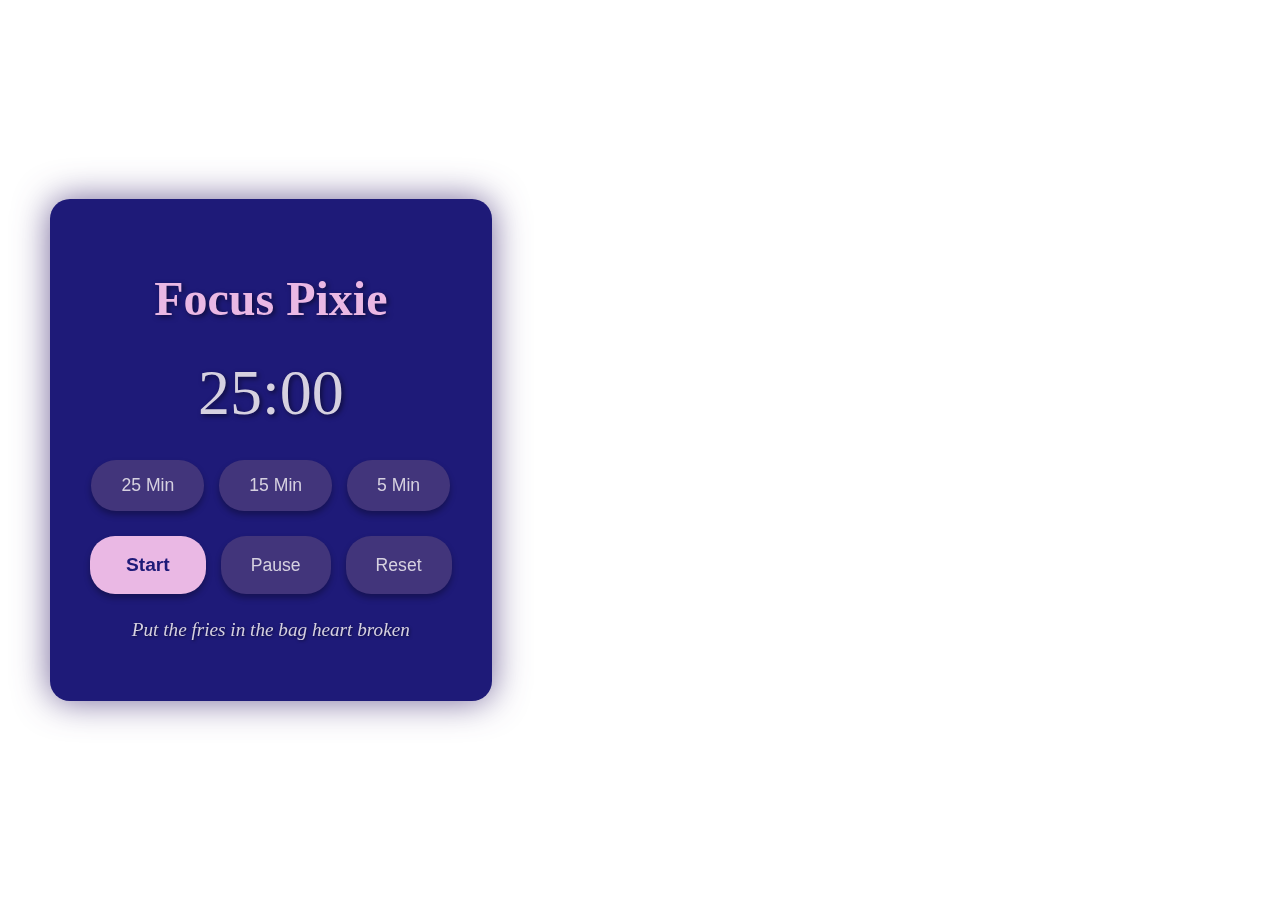
<file: index2.html>
<!DOCTYPE html>
<html lang="en">
<head>
  <meta charset="UTF-8">
  <meta name="viewport" content="width=device-width, initial-scale=1.0">
  <title>Focus Pixie</title>
  <style>
    
    body {
      font-family: 'Georgia', serif;
      background-image: url('https://64.media.tumblr.com/9b79b9ce4f61a4e85a53e7a81b4f5335/5c568c9068c16f93-6a/s500x750/07c0b452aaadcd251620151ab076a2ef2445df3d.gifv');
      background-size: cover;
      color: #fff;
      margin: 0;
      padding: 0;
      display: flex;
      justify-content: flex-start;
      align-items: center;
      height: 100vh;
      padding-left: 50px;
    }

    .container {
      background: #1E1A78;
      padding: 40px;
      border-radius: 20px;
      box-shadow: 0 0 35px rgba(80, 62, 128, 0.8);
      max-width: 450px;
      text-align: center;
      backdrop-filter: blur(5px); /* Adds a subtle blur effect */
    }

    h1 {
      font-size: 3rem;
      margin-bottom: 20px;
      font-family: 'Cinzel', serif;
      text-shadow: 2px 2px 5px rgba(0, 0, 0, 0.5);
      color: #EAB8E4;
    }

    .timer {
      font-size: 4rem;
      margin: 30px 0;
      font-family: 'Cinzel', serif;
      color: #D6D1E0;
      text-shadow: 2px 2px 5px rgba(0, 0, 0, 0.5);
    }

    .buttons {
      display: flex;
      flex-wrap: wrap;
      gap: 15px;
      justify-content: center;
      margin-bottom: 25px; /* Space between button rows */
    }

    button {
      background: #42357b;
      color: #D6D1E0;
      border: none;
      padding: 15px 30px;
      font-size: 1.1rem;
      border-radius: 25px;
      cursor: pointer;
      transition: background 0.3s ease, transform 0.2s ease, box-shadow 0.3s ease;
      box-shadow: 0 4px 6px rgba(0, 0, 0, 0.3);
    }

    button:hover {
      background: #EAB8E4;
      transform: translateY(-3px);
      box-shadow: 0 6px 10px rgba(234, 184, 228, 0.4);
    }

    .start-button {
      background: #EAB8E4;
      color: #1E1A78;
      font-weight: bold;
      padding: 18px 36px;
      font-size: 1.2rem;
      animation: pulse 2s infinite; /* Add a pulsing animation */
    }

    .start-button:hover {
      background: #FFD1F4;
      transform: translateY(-3px);
      box-shadow: 0 6px 10px rgba(234, 184, 228, 0.6);
    }

    @keyframes pulse {
      0% {
        transform: scale(1);
      }
      50% {
        transform: scale(1.05);
      }
      100% {
        transform: scale(1);
      }
    }

    .fairy-tale-text {
      font-size: 1.2rem;
      margin-top: 25px;
      font-style: italic;
      color: #D6D1E0;
      text-shadow: 1px 1px 3px rgba(0, 0, 0, 0.5);
    }
  </style>
</head>
<body>
  <div class="container">
    <h1>Focus Pixie</h1>
    <div class="timer" id="timer">25:00</div>
    <div class="buttons">
      <button onclick="setTimer(25)">25 Min</button>
      <button onclick="setTimer(15)">15 Min</button>
      <button onclick="setTimer(5)">5 Min</button>
    </div>
    <div class="buttons">
      <button class="start-button" onclick="startTimer()">Start</button>
      <button onclick="pauseTimer()">Pause</button>
      <button onclick="resetTimer()">Reset</button>
    </div>
    <p class="fairy-tale-text">Put the fries in the bag heart broken</p>
  </div>

  <script>
    let timerInterval;
    let timeLeft = 1500; 
    let isPaused = true;

    function updateTimer() {
      const minutes = Math.floor(timeLeft / 60);
      const seconds = timeLeft % 60;
      document.getElementById('timer').textContent = `${String(minutes).padStart(2, '0')}:${String(seconds).padStart(2, '0')}`;
    }

    function startTimer() {
      if (isPaused) {
        isPaused = false;
        timerInterval = setInterval(() => {
          if (timeLeft > 0) {
            timeLeft--;
            updateTimer();
          } else {
            clearInterval(timerInterval);
            alert("Time's up! Take a break, wanderer.");
          }
        }, 1000);
      }
    }

    function pauseTimer() {
      clearInterval(timerInterval);
      isPaused = true;
    }

    function resetTimer() {
      clearInterval(timerInterval);
      timeLeft = 1500; 
      isPaused = true;
      updateTimer();
    }

    function setTimer(minutes) {
      clearInterval(timerInterval);
      timeLeft = minutes * 60;
      isPaused = true;
      updateTimer();
    }

    updateTimer(); 
  </script>
</body>
</html>
</file>
